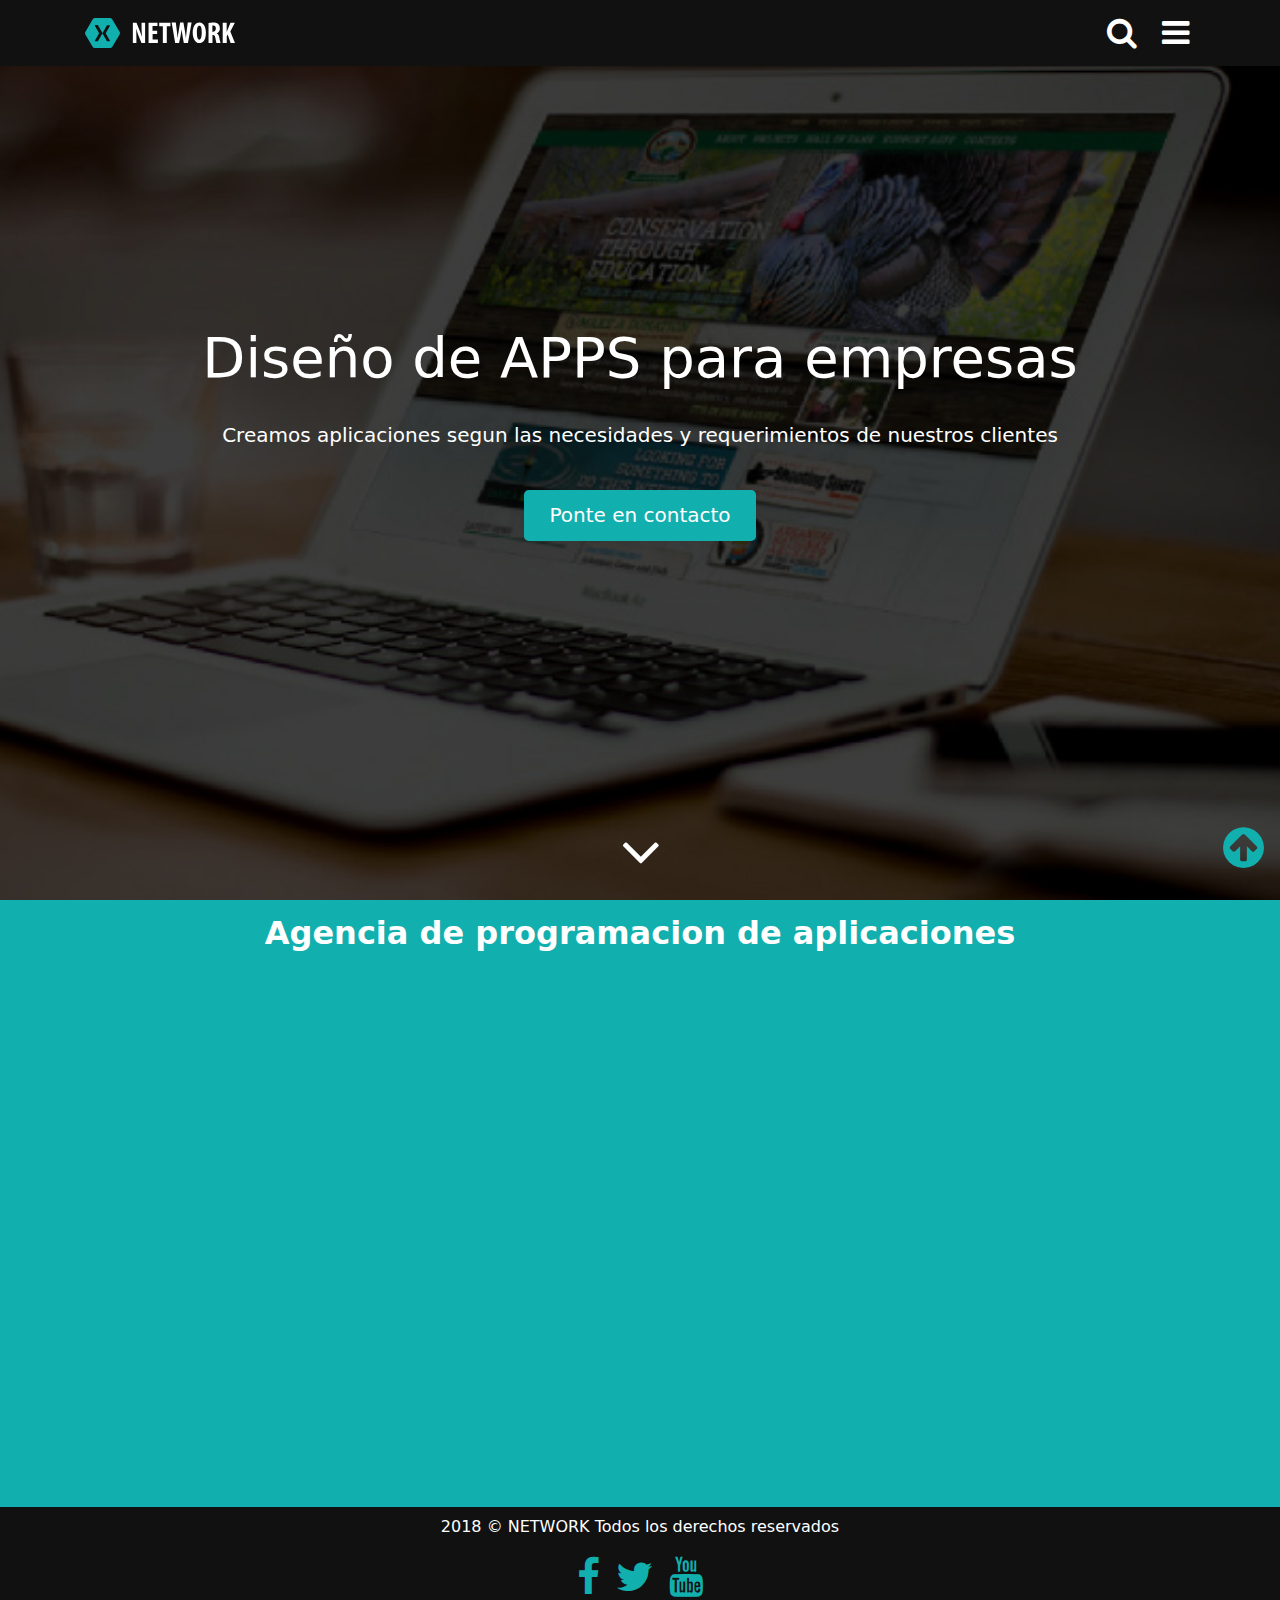
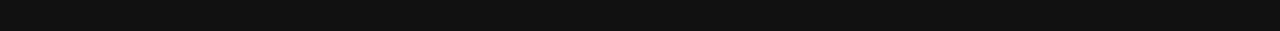
<file: index.html>
<!DOCTYPE html>
<html lang="es">

<head>
    <title>NETWORK</title>
    <!-- Required meta tags always come first -->
    <meta charset="utf-8">
    <meta name="viewport" content="width=device-width, initial-scale=1, shrink-to-fit=no">
    <meta http-equiv="x-ua-compatible" content="ie=edge">
    <link rel="shortcut icon" type="image/x-icon" href="favicon.ico">

    <!-- Cargando fuentes -->
    <!-- <link href="https://fonts.googleapis.com/css?family=Open+Sans:400,700,700i" rel="stylesheet"> -->
    
    <!-- Carga de archivos css -->
    <link rel="stylesheet" href="css/animate.min.css">
    <link rel="stylesheet" href="css/bootstrap.css">
    <link rel="stylesheet" href="css/estilos.css">
    <link rel="stylesheet" href="css/font-awesome.min.css">
    <link rel="stylesheet" href="css/owl.carousel.min.css">
  
</head>

<body>
    <section class="bienvenidos" id="bienvenidos">
        
        <header class="encabezado navbar fixed-top" role="banner" id="encabezado">
            <div class="container">
                <a href="index.html">
                    <img class="logo" src="images/logo.svg" alt="Logo del sitio">
                </a>
                <button type="button" class="boton-buscar" data-toggle="collapse" data-target="#bloque-buscar" aria-expanded="false"><i class="fa fa-search" aria-hidden="true"></i></button>
                <button type="button" class="boton-menu" data-toggle="collapse" data-target="#menu-principal" aria-expanded="false"><i class="fa fa-bars" aria-hidden="true"></i></button>
                <form action="#" id="bloque-buscar" class="collapse">
                    <div class="contenedor-bloque-buscar">
                        <input type="text" placeholder="Buscar...">
                        <input type="submit" value="Buscar">
                    </div>
                </form>
                <nav id="menu-principal" class="collapse">
                    <ul>
                        <li class="active"><a href="index.html">Inicio</a></li>
                        <li><a href="nosotros.html">Nosotros</a></li>
                        <li><a href="servicios.html">Servicios</a></li>
                        <li><a href="contacto.html">Contacto</a></li>
                    </ul>
                </nav>
            </div>
        </header>
        
        <div class="texto-encabezado text-center">
            <div class="container">
                <h1 class="display-4 wow bounce">Diseño de APPS para empresas</h1>
                <br>
                <p class="subtitulo-1 wow bounceIn" data-wow-delay="0.4s">Creamos aplicaciones segun las necesidades y requerimientos de nuestros clientes</p>
                <br>
                <a href="contacto.html" class="btn btn-2 btn btn-lg">Ponte en contacto</a>
            </div>
        </div>
        
        <div class="flecha-bajar text-center">
            <a id="flecha-agencia" href="#agencia"><i class="fa fa-angle-down" aria-hidden="true"></i></a> 
        </div>
        
    </section>
    
    <section class="agencia" id="agencia">
        <div class="container">
            <div class="row">
                <div class="col">
                    <h2 class="display-5" >Agencia de programacion de aplicaciones</h2>
                    <div class="subtitulo-2 wow zoomIn" data-wow-duration="0.5s" data-wow-delay="0.5s">
                        <p>NETWORK te asesora en el desarrollo y el diseño para que tu Aplicación Movil salga a la luz. Ponemos a tu disposición las mejores plataformas del mundo de las telecomunicaciones.</p><p>Ponemos a tu alcance un servicio adaptado a tus necesidades, desde una consultoría integral con supervisión de todos y cada uno de los pasos que has de seguir para crear un negocio actual (comunicación, diseño corporativo, tecnologías...) a productos adaptados a metodologías ágiles de creación de apps diseñadas por nosotros y avaladas por nuestros años de experiencia.</p>
                    </div>
                    <img class="agencia_prog wow flip" data-wow-duration="0.6s" data-wow-delay="1s" src="images/agencia.svg" alt="agencia">
                </div>
            </div>
        </div>
    </section>
<!--
    <section class="tu-mejor-eleccion">
        
        <h2 class="titulo-2">¿Por qué somos <p class="mejor-eleccion">tu mejor elección?</p></h2>
        <p class="subtitulo-2">Desarrollo web y Apps para empresas<br> y profesionales</p>
        
        <div class="listas">
            <ul class="lista-izquierda">
                <li class="app1 wow lightSpeedIn" data-wow-duration=".3s" data-wow-delay="0.5s">
                    <img class="img1" src="images/icono.svg" alt="">
                    <h4 class="textoapp1">Aplicaciones<br> en la nube</h4>
                </li>
                <li class="app2 wow lightSpeedIn" data-wow-duration=".3s" data-wow-delay="0.6s">
                    <img class="img2" src="images/fabrica.svg" alt="">
                    <h4 class="textoapp2">Fabrica de<br> software</h4>
                </li>
                <li class="app3 wow lightSpeedIn" data-wow-duration=".3s" data-wow-delay="0.7s">
                    <img class="img3" src="images/gestion.svg" alt="">
                    <h4 class="textoapp3">Gestion en la<br> nube</h4>
                </li>
            </ul>
            <ul class="lista-derecha">
                <li class="app4 wow lightSpeedIn" data-wow-duration=".3s" data-wow-delay="0.8s">
                    <img class="img4" src="images/videojuegos.svg" alt="">
                    <h4 class="textoapp4">Videojuegos</h4>
                </li>
                <li class="app5 wow lightSpeedIn" data-wow-duration=".3s" data-wow-delay="0.9s">
                    <img class="img5" src="images/diseno.svg" alt="">
                    <h4 class="textoapp5">Diseño<br> personalizado</h4>
                </li>
                <li class="app6 wow lightSpeedIn" data-wow-duration=".3s" data-wow-delay="1s">
                    <img class="img6" src="images/funciones.svg" alt="">
                    <h4 class="textoapp6">Funciones<br> a medida</h4>
                </li>
            </ul>
        </div>
        
    </section>
    
    <main class="nuestros-servicios">
        <div class="container">
            <div class="row">
                <div class="col">
                    <h2 class="titulo-3">Nuestros Servicios</h2>
                    <article class="servicio-1 wow fadeIn" data-wow-duration="0.8s" data-wow-delay="0.3s">
                        <img class="img1" src="images/servicio-1.svg" alt="Servicio de Desarrollo de Aplicaciones Moviles">
                        <h3 class="text1">Desarrollo de Aplicaciones Moviles</h3>
                        <a class="flecha-1" href=""><i class="fa fa-chevron-right" aria-hidden="true"></i></a>
                    </article>
                    <article class="servicio-2 wow fadeIn" data-wow-duration="0.8s" data-wow-delay="0.6s">
                        <img class="img2" src="images/servicio-2.svg" alt="Servicio de Consulta">
                        <h3 class="text2">Consultoria Tecnologica</h3>
                        <a class="flecha-2" href=""><i class="fa fa-chevron-right" aria-hidden="true"></i></a>
                    </article>
                    <article class="servicio-3 wow fadeIn" data-wow-duration="0.8s" data-wow-delay="0.9s">
                        <img class="img3" src="images/servicio-3.svg" alt="Servicio de Marketing y Publicidad Movil">
                        <h3 class="text3">Marketing y Publicidad Movil</h3>
                        <a class="flecha-3" href=""><i class="fa fa-chevron-right" aria-hidden="true"></i></a>
                    </article>
                </div>
            </div>
        </div>
    </main>
    
    <section class="ultimos-projectos">
        <div class="container">
            <h2>Últimos Proyectos</h2>
            <div class="owl-carousel">
                <a id="enlace-1" href="#">
                    <h4>App Lima Travels</h4>
                    <img src="images/proyecto1.jpg" alt="Proyecto app Lima Travels">
                </a>
                <a id="enlace-2" href="#">
                    <h4>Apps Uber</h4>
                    <img src="images/proyecto2.jpg" alt="Proyecto app Lima Travels">
                </a>
                <a id="enlace-3" href="#">
                    <h4>App Pizza Perú</h4>
                    <img src="images/proyecto3.jpg" alt="Proyecto app Lima Travels">
                </a>
                <a id="enlace-4" href="#">
                    <h4>App Muebles Hoy</h4>
                    <img src="images/proyecto4.jpg" alt="Proyecto app Lima Travels">
                </a>
                <a id="enlace-5" href="#">
                    <h4>App Clima Peru</h4>
                    <img src="images/proyecto5.jpg" alt="Proyecto app Lima Travels">
                </a>
                <a id="enlace-6" href="#">
                    <h4>App Playa</h4>
                    <img src="images/proyecto6.jpg" alt="Proyecto app Lima Travels">
                </a>
            </div>
        </div>
    </section>
-->
    <footer class="piedepagina" role="contentinfo">
        <p class="copyright">2018 &copy; NETWORK Todos los derechos reservados</p>
        <ul class="redes-sociales">
            <li><a href="#"><i class="fa fa-facebook" aria-hidden="true"> </i></a></li>
            <li><a href="#"><i class="fa fa-twitter" aria-hidden="true"></i></a> </li>
            <li><a href="#"><i class="fa fa-youtube" aria-hidden="true"></i></a> </li>
        </ul>
    </footer>

    <a data-scroll="" class="ir-arriba" href="#bienvenidos" style="display: inline;"><i class="fa  fa-arrow-circle-up" aria-hidden="true"></i> </a>

    <!-- Carga de archivos  JS -->
    <script src="js/wow.min.js"></script>
    <script src="js/jquery.min.js"></script>
    <script src="js/bootstrap.min.js"></script>
    <script src="js/animation.js"></script>
    <script src="js/owl.carousel.min.js"></script>
    <script type="text/javascript">
    </script>

</body>

</html>
</file>
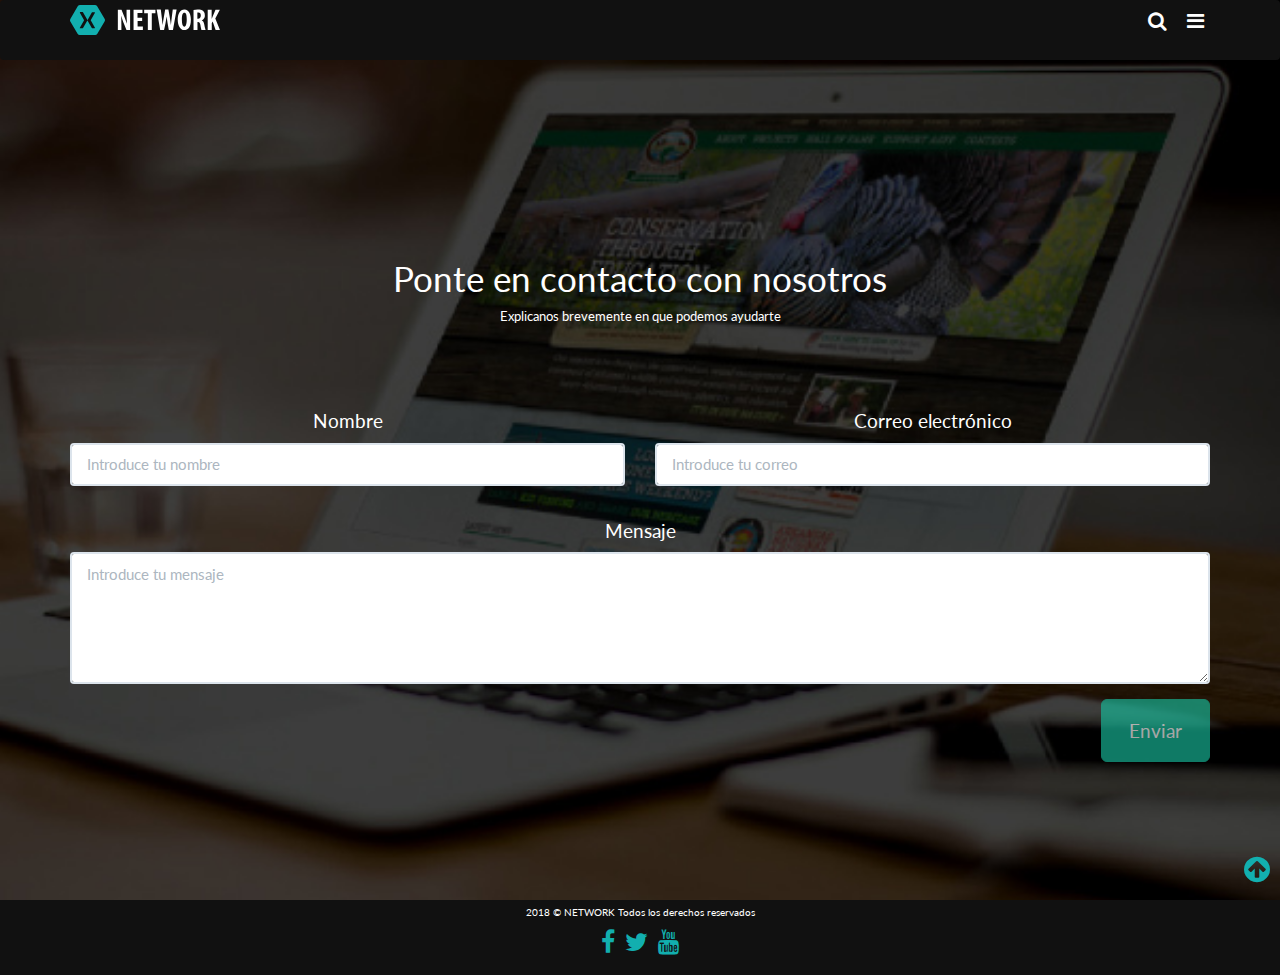
<file: contacto.html>
<!DOCTYPE html>
<html lang="es">

<head>
    <title>NETWORK | Contacto</title>
    <!-- Required meta tags always come first -->
    <meta charset="utf-8">
    <meta name="viewport" content="width=device-width, initial-scale=1, shrink-to-fit=no">
    <meta http-equiv="x-ua-compatible" content="ie=edge">
    <link rel="shortcut icon" type="image/x-icon" href="favicon.ico">

    <!-- Cargando fuentes -->
    <!-- <link href="https://fonts.googleapis.com/css?family=Open+Sans:400,700,700i" rel="stylesheet"> -->
    
    <!-- Carga de archivos css -->
    <link rel="stylesheet" href="css/animate.min.css">
    <link rel="stylesheet" href="css/bootstrap.css">
    <link rel="stylesheet" href="css/bootstrap.min.css">
    <link rel="stylesheet" href="css/animate.css">
    <link rel="stylesheet" href="css/estilos.css">
    <link rel="stylesheet" href="css/font-awesome.min.css">
    <link rel="stylesheet" href="css/owl.carousel.min.css">
  
</head>

<body>
    <section class="bienvenidos" id="bienvenidos">
        
        <header class="encabezado navbar fixed-top" role="banner" id="encabezado">
            <div class="container">
                <a href="index.html">
                    <img class="logo" src="images/logo.svg" alt="Logo del sitio">
                </a>
                <button type="button" class="boton-buscar" data-toggle="collapse" data-target="#bloque-buscar" aria-expanded="false"><i class="fa fa-search" aria-hidden="true"></i></button>
                <button type="button" class="boton-menu" data-toggle="collapse" data-target="#menu-principal" aria-expanded="false"><i class="fa fa-bars" aria-hidden="true"></i></button>
                <form action="#" id="bloque-buscar" class="collapse">
                    <div class="contenedor-bloque-buscar">
                        <input type="text" placeholder="Buscar...">
                        <input type="submit" value="Buscar">
                    </div>
                </form>
                <nav id="menu-principal" class="collapse">
                    <ul>
                        <li class="active"><a href="index.html">Inicio</a></li>
                        <li><a href="nosotros.html">Nosotros</a></li>
                        <li><a href="servicios.html">Servicios</a></li>
                        <li><a href="contacto.html">Contacto</a></li>
                    </ul>
                </nav>
            </div>
        </header>
        
        <div class="texto-encabezado text-center">
            <div class="container">
                <h1 class="display-4 wow bounce">Ponte en contacto con nosotros</h1>
                <p class="subtitulo-1 wow bounceIn" data-wow-delay="0.4s">Explicanos brevemente en que podemos ayudarte</p>
                <br>
                <br>
                <br>
                <form role="form" id="contactForm" data-toggle="validator" class="shake">
        <div class="row">
            <div class="form-group col-sm-6">
                <label for="name" class="h4">Nombre</label>
                <input type="text" class="form-control" id="name" placeholder="Introduce tu nombre" required data-error="Rellene este campo">
                <div class="help-block with-errors"></div>
            </div>
            <div class="form-group col-sm-6">
                <label for="email" class="h4">Correo electrónico</label>
                <input type="email" class="form-control" id="email" placeholder="Introduce tu correo" required>
                <div class="help-block with-errors"></div>
            </div>
        </div>
        <div class="form-group">
            <label for="message" class="h4 ">Mensaje</label>
            <textarea id="message" class="form-control" rows="5" placeholder="Introduce tu mensaje" required></textarea>
            <div class="help-block with-errors"></div>
        </div>
        <button type="submit" id="form-submit" class="btn btn-success btn-lg pull-right ">Enviar</button>
        <div id="msgSubmit" class="h3 text-center hidden"></div>
        <div class="clearfix"></div>
    </form>
                
            </div>
        </div>
            
    </section>

    <footer class="piedepagina" role="contentinfo">
        <p class="copyright">2018 &copy; NETWORK Todos los derechos reservados</p>
        <ul class="redes-sociales">
            <li><a href="#"><i class="fa fa-facebook" aria-hidden="true"> </i></a></li>
            <li><a href="#"><i class="fa fa-twitter" aria-hidden="true"></i></a> </li>
            <li><a href="#"><i class="fa fa-youtube" aria-hidden="true"></i></a> </li>
        </ul>
    </footer>

    <a data-scroll="" class="ir-arriba" href="#bienvenidos" style="display: inline;"><i class="fa  fa-arrow-circle-up" aria-hidden="true"></i> </a>

    
    
    
    
    <!-- Carga de archivos  JS -->
    <script src="js/wow.min.js"></script>
    <script src="js/jquery.min.js"></script>
    <script src="js/bootstrap.min.js"></script>
    <script src="js/animation.js"></script>
    <script src="js/owl.carousel.min.js"></script>
    <script  type="text/javascript" src="js/jquery-1.11.2.min.js"></script>
    <script type="text/javascript" src="js/validator.min.js"></script>
    <script type="text/javascript" src="js/form-scripts.js"></script>
    <script type="text/javascript">
        $('.owl-carousel').owlCarousel({
            loop: true,
            margin: 0,
            nav: true,
            autoWidth: false,

            navText: ['<i class="fa fa-arrow-circle-left" title="Anterior"></i>', '<i class="fa  fa-arrow-circle-right" title="Siguiente"></i>'],
            responsive: {
                0: {
                    items: 1
                },
                500: {
                    items: 2,
                    margin: 20
                },
                800: {
                    items: 3,
                    margin: 20
                },
                1000: {
                    items: 4,
                    margin: 20
                }
            }
        })
    </script>
    



</body>

</html>
</file>
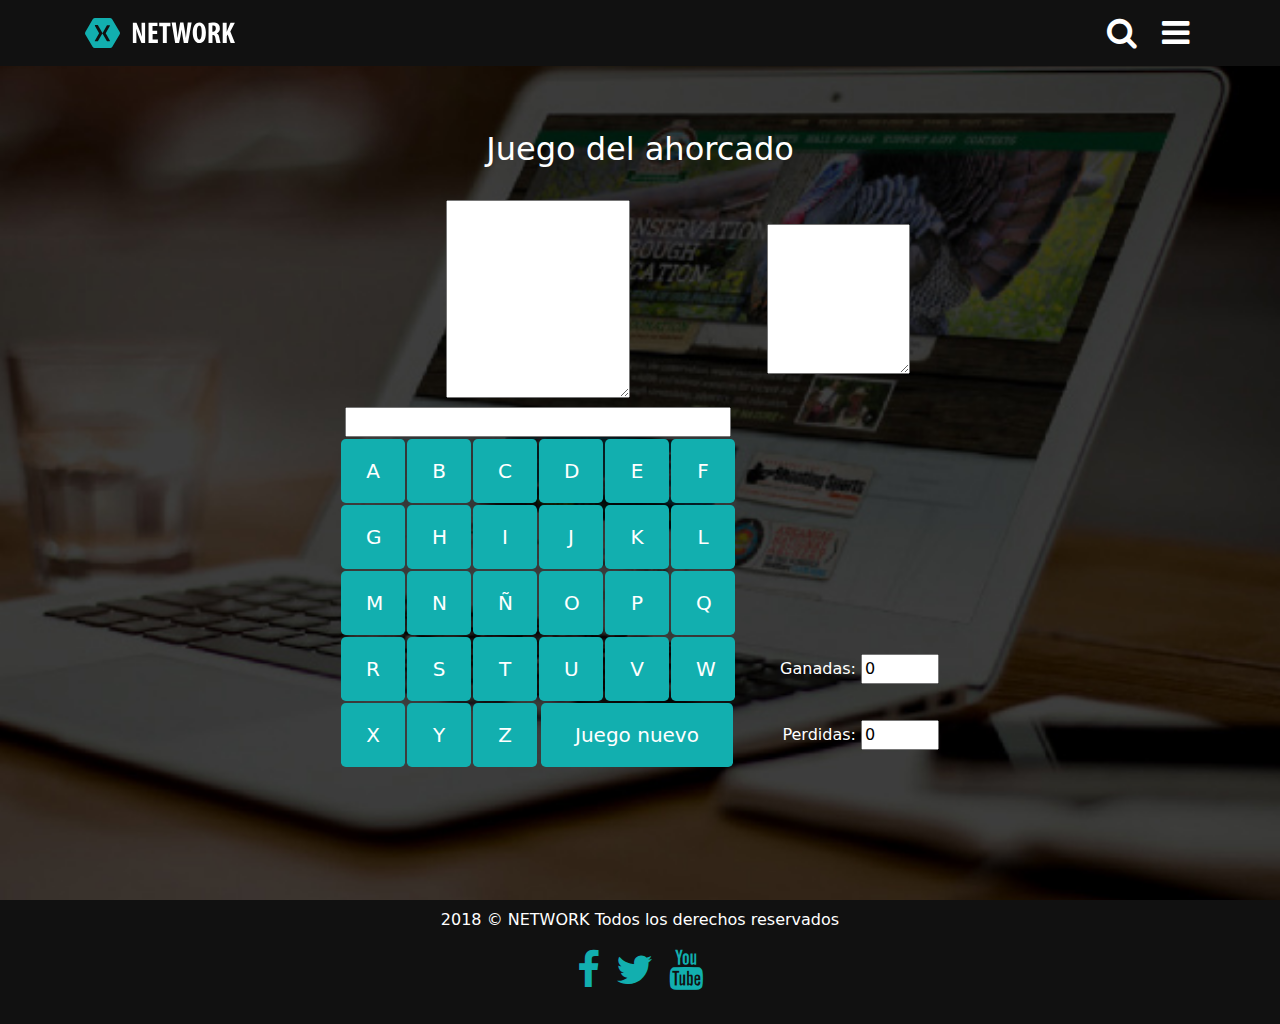
<file: juego_ahorcado.html>
<!DOCTYPE html>
<html lang="es">

<head>
    <title>NETWORK</title>
    <!-- Required meta tags always come first -->
    <meta charset="utf-8">
    <meta name="viewport" content="width=device-width, initial-scale=1, shrink-to-fit=no">
    <meta http-equiv="x-ua-compatible" content="ie=edge">
    <link rel="shortcut icon" type="image/x-icon" href="favicon.ico">

    <!-- Cargando fuentes -->
    <!-- <link href="https://fonts.googleapis.com/css?family=Open+Sans:400,700,700i" rel="stylesheet"> -->
    
    <!-- Carga de archivos css -->
    <link rel="stylesheet" href="css/animate.min.css">
    <link rel="stylesheet" href="css/bootstrap.css">
    <link rel="stylesheet" href="css/estilos.css">
    <link rel="stylesheet" href="css/font-awesome.min.css">
    <link rel="stylesheet" href="css/owl.carousel.min.css">
  
</head>

<body>
    <section class="bienvenidos" id="bienvenidos">
        
        <header class="encabezado navbar fixed-top" role="banner" id="encabezado">
            <div class="container">
                <a href="index.html">
                    <img class="logo" src="images/logo.svg" alt="Logo del sitio">
                </a>
                <button type="button" class="boton-buscar" data-toggle="collapse" data-target="#bloque-buscar" aria-expanded="false"><i class="fa fa-search" aria-hidden="true"></i></button>
                <button type="button" class="boton-menu" data-toggle="collapse" data-target="#menu-principal" aria-expanded="false"><i class="fa fa-bars" aria-hidden="true"></i></button>
                <form action="#" id="bloque-buscar" class="collapse">
                    <div class="contenedor-bloque-buscar">
                        <input type="text" placeholder="Buscar...">
                        <input type="submit" value="Buscar">
                    </div>
                </form>
                <nav id="menu-principal" class="collapse">
                    <ul>
                        <li class="active"><a href="index.html">Inicio</a></li>
                        <li><a href="nosotros.html">Nosotros</a></li>
                        <li><a href="servicios.html">Servicios</a></li>
                        <li><a href="contacto.html">Contacto</a></li>
                    </ul>
                </nav>
            </div>
        </header>
        
        <div class="texto-encabezado text-center">
            <div class="container">
                <h2><center>Juego del ahorcado</center></h2>
                <br>
                <form name=visor>
                   <center>
                       <table width=600>
                           <tr>
                               <td colspan=6 width=300 align=center>
                                   <textarea name=displayHombre cols=20 rows=8></textarea>
                               </td>
                               <td colspan=3 WIDTH=300 ALIGN=center>
                                   <textarea name=displayLetras cols=15 rows=6></textarea>
                               </td>
                           </tr>
                           <tr>
                              <td colspan=6 width=300 align=center><input name=displayPalabra size=42></td>
                              <td align=center>&nbsp;</td>
                           </tr>
                            <tr>
                              <td align=center width=50><input type=button class="btn btn-letter btn btn-lg" name=botA value=" A " onClick="Juega(this.form, 'a')"></td>
                              <td align=center width=50><input type=button class="btn btn-letter btn btn-lg" name=botB value=" B " onClick="Juega(this.form, 'b')"></td>
                              <td align=center width=50><input type=button class="btn btn-letter btn btn-lg" name=botC value=" C " onClick="Juega(this.form, 'c')"></td>
                              <td align=center width=50><input type=button class="btn btn-letter btn btn-lg" name=botD value=" D " onClick="Juega(this.form, 'd')"></td>
                              <td align=center width=50><input type=button class="btn btn-letter btn btn-lg" name=botE value=" E " onClick="Juega(this.form, 'e')"></td>
                              <td align=center width=50><input type=button class="btn btn-letter btn btn-lg" name=botF value=" F " onClick="Juega(this.form, 'f')"></td>
                              <td>
                            </tr>
                            <tr>
                              <td align=center><input type=button class="btn btn-letter btn btn-lg" name=botG value=" G " onClick="Juega(this.form, 'g')"></td>
                              <td align=center><input type=button class="btn btn-letter btn btn-lg" name=botH value=" H " onClick="Juega(this.form, 'h')"></td>
                              <td align=center><input type=button class="btn btn-letter btn btn-lg" name=botI value=" I " onClick="Juega(this.form, 'i')"></td>
                              <td align=center><input type=button class="btn btn-letter btn btn-lg" name=botJ value=" J " onClick="Juega(this.form, 'j')"></td>
                              <td align=center><input type=button class="btn btn-letter btn btn-lg" name=botK value=" K " onClick="Juega(this.form, 'k')"></td>
                              <td align=center><input type=button class="btn btn-letter btn btn-lg" name=botL value=" L " onClick="Juega(this.form, 'l')"></td>
                            </tr>
                            <tr>
                              <td align=center><input type=button class="btn btn-letter btn btn-lg" name=botM value=" M " onClick="Juega(this.form, 'm')"></td>
                              <td align=center><input type=button class="btn btn-letter btn btn-lg" name=botN value=" N " onClick="Juega(this.form, 'n')"></td>
                              <td align=center><input type=button class="btn btn-letter btn btn-lg" name=botÑ value=" Ñ " onClick="Juega(this.form, 'ñ')"></td>
                              <td align=center><input type=button class="btn btn-letter btn btn-lg" name=botO value=" O " onClick="Juega(this.form, 'o')"></td>
                              <td align=center><input type=button class="btn btn-letter btn btn-lg" name=botP value=" P " onClick="Juega(this.form, 'p')"></td>
                              <td align=center><input type=button class="btn btn-letter btn btn-lg" name=botQ value=" Q " onClick="Juega(this.form, 'q')"></td>
                                
                              
                            </tr>
                            <tr>
                              <td align=center><input type=button class="btn btn-letter btn btn-lg" name=botR value=" R " onClick="Juega(this.form, 'r')"></td>
                              <td align=center><input type=button class="btn btn-letter btn btn-lg" name=botS value=" S " onClick="Juega(this.form, 's')"></td>
                              <td align=center><input type=button class="btn btn-letter btn btn-lg" name=botT value=" T " onClick="Juega(this.form, 't')"></td>
                              <td align=center><input type=button class="btn btn-letter btn btn-lg" name=botU value=" U " onClick="Juega(this.form, 'u')"></td>
                              <td align=center><input type=button class="btn btn-letter btn btn-lg" name=botV value=" V " onClick="Juega(this.form, 'v')"></td>
                              <td align=center><input type=button class="btn btn-letter btn btn-lg" name=botW value=" W " onClick="Juega(this.form, 'w')"></td>
                                <td align=right valign=middle>Ganadas: <input type=text name=ganadas size=4 value=0></td>
                                
                              
                            </tr>
                            <tr>
                              <td align=center><input type=button class="btn btn-letter btn btn-lg" name=botX value=" X " onClick="Juega(this.form, 'x')"></td>
                              <td align=center><input type=button class="btn btn-letter btn btn-lg" name=botY value=" Y " onClick="Juega(this.form, 'y')"></td>
                              <td align=center><input type=button class="btn btn-letter btn btn-lg" name=botZ value=" Z " onClick="Juega(this.form, 'z')"></td>
                              
                                <td colspan=3 align=center><input type=button class="btn btn-game btn btn-lg" name=Inicia value="  Juego nuevo   " onClick="IniciaJuego(this.form)"></td>
                                <td align=right valign=middle>Perdidas: <input type=text name=perdidas size=4 value=0></td>
                            </tr>
                      </table>
                  </center>
                </form>
            </div>
        </div>
        
    </section>
  
    <footer class="piedepagina" role="contentinfo">
        <p class="copyright">2018 &copy; NETWORK Todos los derechos reservados</p>
        <ul class="redes-sociales">
            <li><a href="#"><i class="fa fa-facebook" aria-hidden="true"> </i></a></li>
            <li><a href="#"><i class="fa fa-twitter" aria-hidden="true"></i></a> </li>
            <li><a href="#"><i class="fa fa-youtube" aria-hidden="true"></i></a> </li>
        </ul>
    </footer>


    <!-- Carga de archivos  JS -->
    <script src="js/wow.min.js"></script>
    <script src="js/jquery.min.js"></script>
    <script src="js/bootstrap.min.js"></script>
    <script src="js/animation.js"></script>
    <script src="js/owl.carousel.min.js"></script>
    <script src="js/codi_penjat.js"></script>

</body>

</html>
</file>
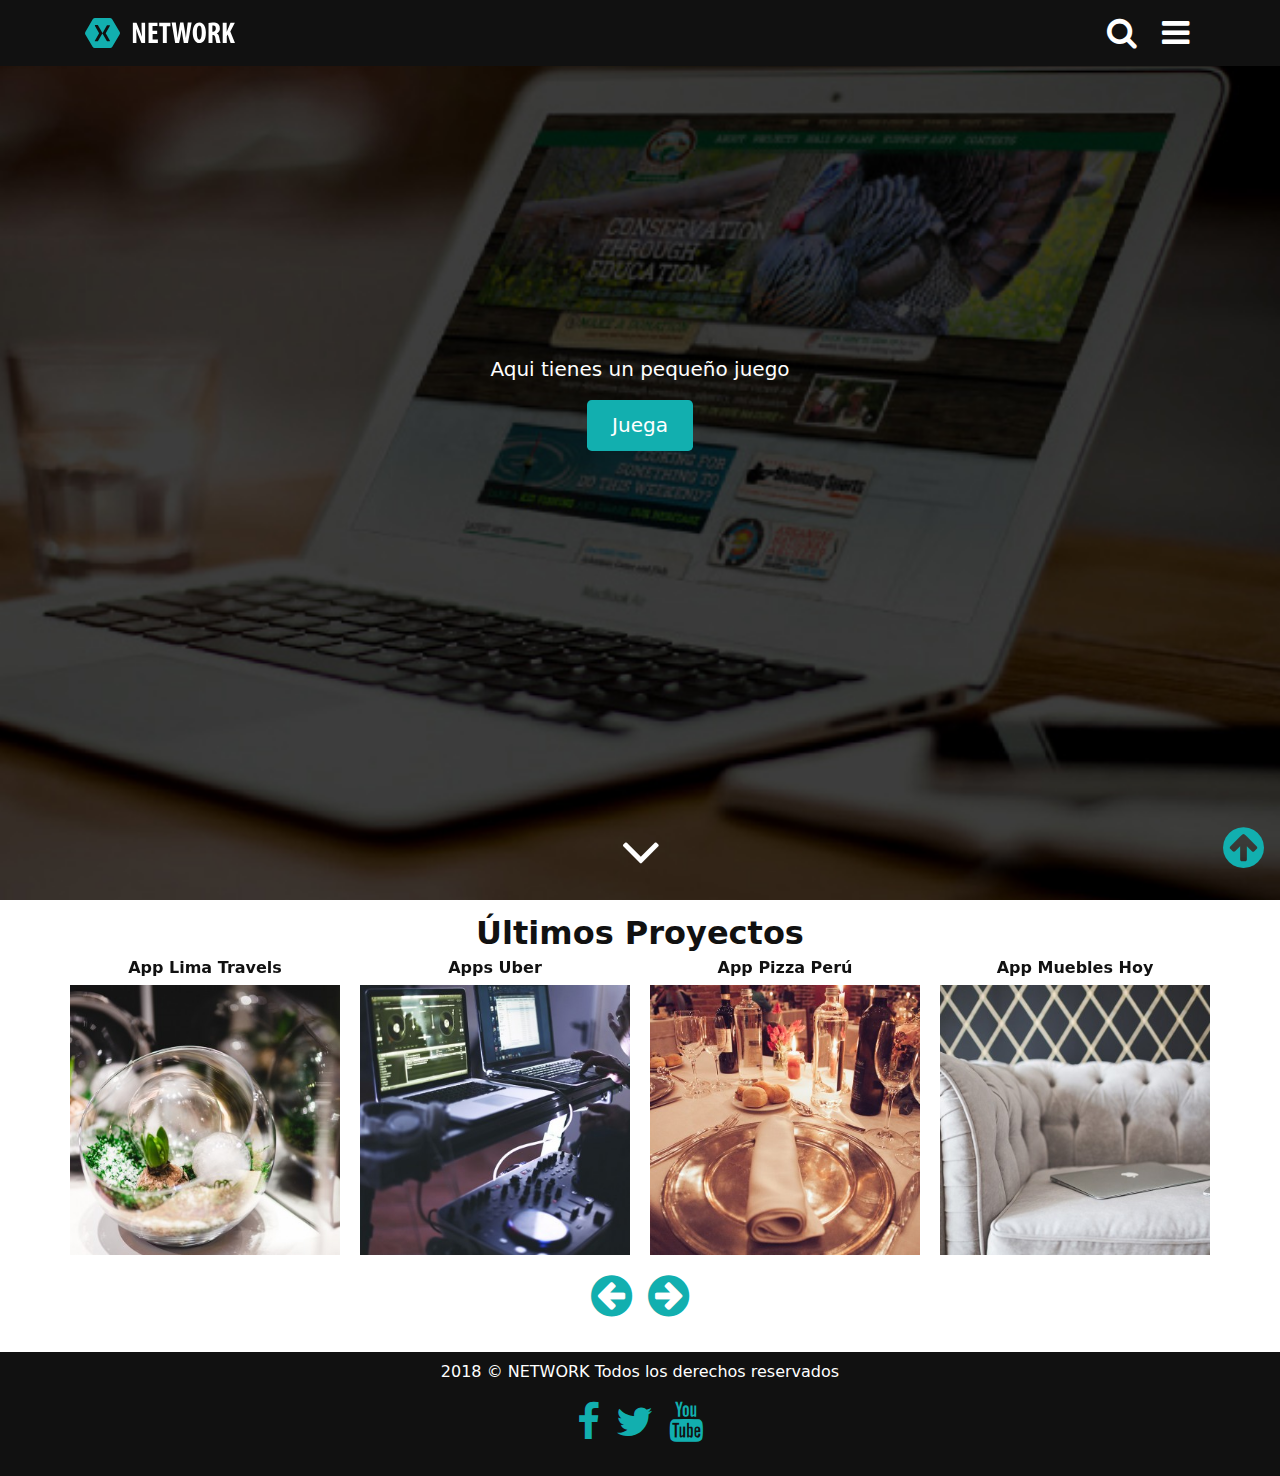
<file: nosotros.html>
<!DOCTYPE html>
<html lang="es">

<head>
    <title>NETWORK</title>
    <!-- Required meta tags always come first -->
    <meta charset="utf-8">
    <meta name="viewport" content="width=device-width, initial-scale=1, shrink-to-fit=no">
    <meta http-equiv="x-ua-compatible" content="ie=edge">
    <link rel="shortcut icon" type="image/x-icon" href="favicon.ico">

    <!-- Cargando fuentes -->
    <!-- <link href="https://fonts.googleapis.com/css?family=Open+Sans:400,700,700i" rel="stylesheet"> -->
    
    <!-- Carga de archivos css -->
    <link rel="stylesheet" href="css/animate.min.css">
    <link rel="stylesheet" href="css/bootstrap.css">
    <link rel="stylesheet" href="css/estilos.css">
    <link rel="stylesheet" href="css/font-awesome.min.css">
    <link rel="stylesheet" href="css/owl.carousel.min.css">
  
</head>

<body>
    <section class="bienvenidos" id="bienvenidos">
        
        <header class="encabezado navbar fixed-top" role="banner" id="encabezado">
            <div class="container">
                <a href="index.html">
                    <img class="logo" src="images/logo.svg" alt="Logo del sitio">
                </a>
                <button type="button" class="boton-buscar" data-toggle="collapse" data-target="#bloque-buscar" aria-expanded="false"><i class="fa fa-search" aria-hidden="true"></i></button>
                <button type="button" class="boton-menu" data-toggle="collapse" data-target="#menu-principal" aria-expanded="false"><i class="fa fa-bars" aria-hidden="true"></i></button>
                <form action="#" id="bloque-buscar" class="collapse">
                    <div class="contenedor-bloque-buscar">
                        <input type="text" placeholder="Buscar...">
                        <input type="submit" value="Buscar">
                    </div>
                </form>
                <nav id="menu-principal" class="collapse">
                    <ul>
                        <li class="active"><a href="index.html">Inicio</a></li>
                        <li><a href="nosotros.html">Nosotros</a></li>
                        <li><a href="servicios.html">Servicios</a></li>
                        <li><a href="contacto.html">Contacto</a></li>
                    </ul>
                </nav>
            </div>
        </header>
        
        <div class="texto-encabezado text-center">
            <div class="container">
                
                <p class="subtitulo-1 wow bounceIn" data-wow-delay="0.4s">Aqui tienes un pequeño juego</p>
                <a href="juego_ahorcado.html" class="btn btn-2 btn btn-lg">Juega</a>
            </div>
        </div>
        
        <div class="flecha-bajar text-center">
            <a id="flecha-agencia" href="#ultimos-projectos"><i class="fa fa-angle-down" aria-hidden="true"></i></a> 
        </div>
        
    </section>
    
    <section class="ultimos-projectos" id="ultimos-projectos">
        <div class="container">
            <h2>Últimos Proyectos</h2>
            <div class="owl-carousel">
                <a id="enlace-1" href="#">
                    <h4>App Lima Travels</h4>
                    <img src="images/proyecto1.jpg" alt="Proyecto app Lima Travels">
                </a>
                <a id="enlace-2" href="#">
                    <h4>Apps Uber</h4>
                    <img src="images/proyecto2.jpg" alt="Proyecto app Lima Travels">
                </a>
                <a id="enlace-3" href="#">
                    <h4>App Pizza Perú</h4>
                    <img src="images/proyecto3.jpg" alt="Proyecto app Lima Travels">
                </a>
                <a id="enlace-4" href="#">
                    <h4>App Muebles Hoy</h4>
                    <img src="images/proyecto4.jpg" alt="Proyecto app Lima Travels">
                </a>
                <a id="enlace-5" href="#">
                    <h4>App Clima Peru</h4>
                    <img src="images/proyecto5.jpg" alt="Proyecto app Lima Travels">
                </a>
                <a id="enlace-6" href="#">
                    <h4>App Playa</h4>
                    <img src="images/proyecto6.jpg" alt="Proyecto app Lima Travels">
                </a>
            </div>
        </div>
    </section>
    
    <footer class="piedepagina" role="contentinfo">
        <p class="copyright">2018 &copy; NETWORK Todos los derechos reservados</p>
        <ul class="redes-sociales">
            <li><a href="#"><i class="fa fa-facebook" aria-hidden="true"> </i></a></li>
            <li><a href="#"><i class="fa fa-twitter" aria-hidden="true"></i></a> </li>
            <li><a href="#"><i class="fa fa-youtube" aria-hidden="true"></i></a> </li>
        </ul>
    </footer>

    <a data-scroll="" class="ir-arriba" href="#bienvenidos" style="display: inline;"><i class="fa  fa-arrow-circle-up" aria-hidden="true"></i> </a>

    
    
    
    
    <!-- Carga de archivos  JS -->
    <script src="js/wow.min.js"></script>
    <script src="js/jquery.min.js"></script>
    <script src="js/bootstrap.min.js"></script>
    <script src="js/animation.js"></script>
    <script src="js/owl.carousel.min.js"></script>
    <script type="text/javascript">
        $('.owl-carousel').owlCarousel({
            loop: true,
            margin: 0,
            nav: true,
            autoWidth: false,

            navText: ['<i class="fa fa-arrow-circle-left" title="Anterior"></i>', '<i class="fa  fa-arrow-circle-right" title="Siguiente"></i>'],
            responsive: {
                0: {
                    items: 1
                },
                500: {
                    items: 2,
                    margin: 20
                },
                800: {
                    items: 3,
                    margin: 20
                },
                1000: {
                    items: 4,
                    margin: 20
                }
            }
        })
    </script>
    



</body>

</html>
</file>
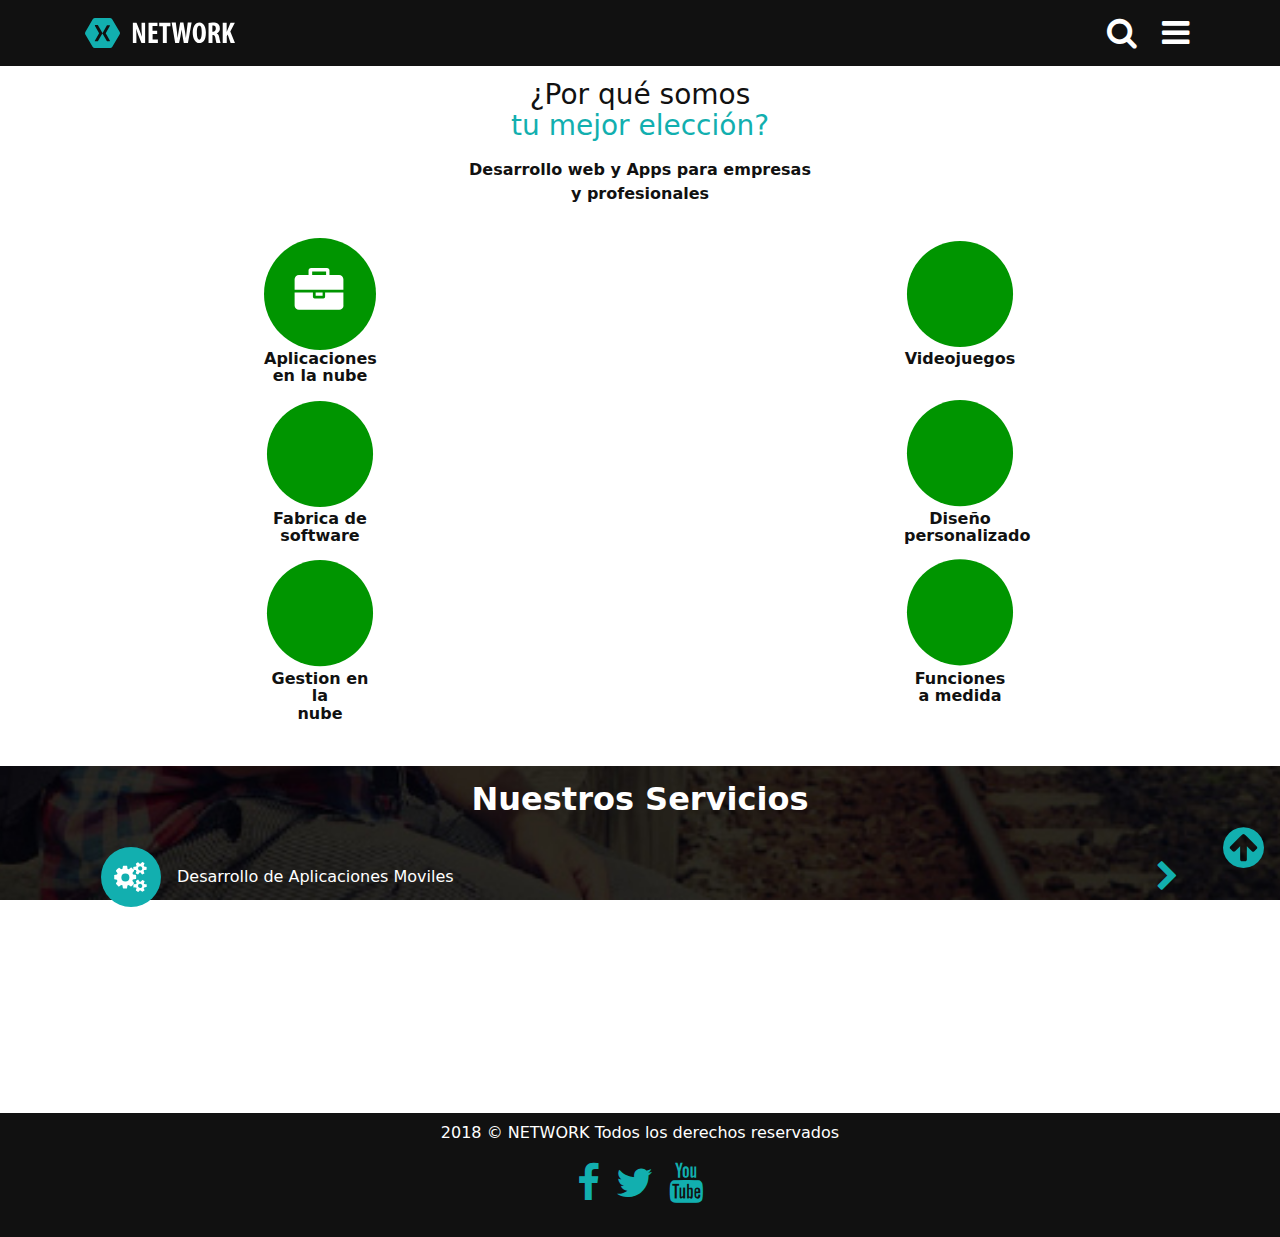
<file: servicios.html>
<!DOCTYPE html>
<html lang="es">

<head>
    <title>NETWORK</title>
    <!-- Required meta tags always come first -->
    <meta charset="utf-8">
    <meta name="viewport" content="width=device-width, initial-scale=1, shrink-to-fit=no">
    <meta http-equiv="x-ua-compatible" content="ie=edge">
    <link rel="shortcut icon" type="image/x-icon" href="favicon.ico">

    <!-- Cargando fuentes -->
    <!-- <link href="https://fonts.googleapis.com/css?family=Open+Sans:400,700,700i" rel="stylesheet"> -->
    
    <!-- Carga de archivos css -->
    <link rel="stylesheet" href="css/animate.min.css">
    <link rel="stylesheet" href="css/bootstrap.css">
    <link rel="stylesheet" href="css/estilos.css">
    <link rel="stylesheet" href="css/font-awesome.min.css">
    <link rel="stylesheet" href="css/owl.carousel.min.css">
  
</head>

<body>
    <header class="encabezado navbar fixed-top" role="banner" id="encabezado">
            <div class="container">
                <a href="index.html">
                    <img class="logo" src="images/logo.svg" alt="Logo del sitio">
                </a>
                <button type="button" class="boton-buscar" data-toggle="collapse" data-target="#bloque-buscar" aria-expanded="false"><i class="fa fa-search" aria-hidden="true"></i></button>
                <button type="button" class="boton-menu" data-toggle="collapse" data-target="#menu-principal" aria-expanded="false"><i class="fa fa-bars" aria-hidden="true"></i></button>
                <form action="#" id="bloque-buscar" class="collapse">
                    <div class="contenedor-bloque-buscar">
                        <input type="text" placeholder="Buscar...">
                        <input type="submit" value="Buscar">
                    </div>
                </form>
                <nav id="menu-principal" class="collapse">
                    <ul>
                        <li class="active"><a href="index.html">Inicio</a></li>
                        <li><a href="nosotros.html">Nosotros</a></li>
                        <li><a href="servicios.html">Servicios</a></li>
                        <li><a href="contacto.html">Contacto</a></li>
                    </ul>
                </nav>
            </div>
        </header>
    
    <section class="tu-mejor-eleccion" id="tu-mejor-eleccion">
        
        <h2 class="titulo-2">¿Por qué somos <p class="mejor-eleccion">tu mejor elección?</p></h2>
        <p class="subtitulo-2">Desarrollo web y Apps para empresas<br> y profesionales</p>
        
        <div class="listas">
            <ul class="lista-izquierda">
                <li class="app1 wow lightSpeedIn" data-wow-duration=".3s" data-wow-delay="0.5s">
                    <img class="img1" src="images/icono.svg" alt="">
                    <h4 class="textoapp1">Aplicaciones<br> en la nube</h4>
                </li>
                <li class="app2 wow lightSpeedIn" data-wow-duration=".3s" data-wow-delay="0.6s">
                    <img class="img2" src="images/fabrica.svg" alt="">
                    <h4 class="textoapp2">Fabrica de<br> software</h4>
                </li>
                <li class="app3 wow lightSpeedIn" data-wow-duration=".3s" data-wow-delay="0.7s">
                    <img class="img3" src="images/gestion.svg" alt="">
                    <h4 class="textoapp3">Gestion en la<br> nube</h4>
                </li>
            </ul>
            <ul class="lista-derecha">
                <li class="app4 wow lightSpeedIn" data-wow-duration=".3s" data-wow-delay="0.8s">
                    <img class="img4" src="images/videojuegos.svg" alt="">
                    <h4 class="textoapp4">Videojuegos</h4>
                </li>
                <li class="app5 wow lightSpeedIn" data-wow-duration=".3s" data-wow-delay="0.9s">
                    <img class="img5" src="images/diseno.svg" alt="">
                    <h4 class="textoapp5">Diseño<br> personalizado</h4>
                </li>
                <li class="app6 wow lightSpeedIn" data-wow-duration=".3s" data-wow-delay="1s">
                    <img class="img6" src="images/funciones.svg" alt="">
                    <h4 class="textoapp6">Funciones<br> a medida</h4>
                </li>
            </ul>
        </div>
        
    </section>
    
    <main class="nuestros-servicios">
        <div class="container">
            <div class="row">
                <div class="col">
                    <h2 class="titulo-3">Nuestros Servicios</h2>
                    <article class="servicio-1 wow fadeIn" data-wow-duration="0.8s" data-wow-delay="0.3s">
                        <img class="img1" src="images/servicio-1.svg" alt="Servicio de Desarrollo de Aplicaciones Moviles">
                        <h3 class="text1">Desarrollo de Aplicaciones Moviles</h3>
                        <a class="flecha-1" href=""><i class="fa fa-chevron-right" aria-hidden="true"></i></a>
                    </article>
                    <article class="servicio-2 wow fadeIn" data-wow-duration="0.8s" data-wow-delay="0.6s">
                        <img class="img2" src="images/servicio-2.svg" alt="Servicio de Consulta">
                        <h3 class="text2">Consultoria Tecnologica</h3>
                        <a class="flecha-2" href=""><i class="fa fa-chevron-right" aria-hidden="true"></i></a>
                    </article>
                    <article class="servicio-3 wow fadeIn" data-wow-duration="0.8s" data-wow-delay="0.9s">
                        <img class="img3" src="images/servicio-3.svg" alt="Servicio de Marketing y Publicidad Movil">
                        <h3 class="text3">Marketing y Publicidad Movil</h3>
                        <a class="flecha-3" href=""><i class="fa fa-chevron-right" aria-hidden="true"></i></a>
                    </article>
                </div>
            </div>
        </div>
    </main>

    <footer class="piedepagina" role="contentinfo">
        <p class="copyright">2018 &copy; NETWORK Todos los derechos reservados</p>
        <ul class="redes-sociales">
            <li><a href="#"><i class="fa fa-facebook" aria-hidden="true"> </i></a></li>
            <li><a href="#"><i class="fa fa-twitter" aria-hidden="true"></i></a> </li>
            <li><a href="#"><i class="fa fa-youtube" aria-hidden="true"></i></a> </li>
        </ul>
    </footer>

    <a data-scroll="" class="ir-arriba" href="#tu-mejor-eleccion" style="display: inline;"><i class="fa  fa-arrow-circle-up" aria-hidden="true"></i> </a>

    
    
    
    
    <!-- Carga de archivos  JS -->
    <script src="js/wow.min.js"></script>
    <script src="js/jquery.min.js"></script>
    <script src="js/bootstrap.min.js"></script>
    <script src="js/animation.js"></script>
    <script src="js/owl.carousel.min.js"></script>
    <script type="text/javascript">
    </script>

</body>

</html>
</file>
<file: css/estilos.css>
body {
  color: #111111; }

.encabezado {
  padding: .5rem 0;
  color: #fff;
  background: #111111;
  -webkit-transition: all .5s ease;
          transition: all .5s ease; }

#encabezado.fondo-menu {
  background: #373a3c;
  padding: 1rem 0; }

.encabezado .container {
  display: -webkit-box;
  display: -webkit-flex;
  display: -ms-flexbox;
  display: flex;
  -webkit-box-align: center;
  -webkit-align-items: center;
      -ms-flex-align: center;
          align-items: center;
  -webkit-flex-wrap: wrap;
      -ms-flex-wrap: wrap;
          flex-wrap: wrap; }

.encabezado .logo {
  width: 150px;
  height: auto; }

.boton-buscar,
.boton-menu {
  border: 0;
  background: transparent;
  color: #fff;
  font-size: 2rem;
  margin: 0;
  padding: 0,5rem; }

.boton-buscar:focus,
.boton-menu:focus {
  outline: 0; }

.boton-buscar {
  margin-left: auto;
  margin-right: .8rem; }

#bloque-buscar {
  -webkit-box-flex: 1;
  -webkit-flex: 1 1 100%;
      -ms-flex: 1 1 100%;
          flex: 1 1 100%
  /* expandir barra buscador */ }

.contenedor-bloque-buscar {
  display: -webkit-box;
  display: -webkit-flex;
  display: -ms-flexbox;
  display: flex;
  height: 3rem;
  margin: 1rem 0; }

.contenedor-bloque-buscar input[type="text"] {
  border: 0;
  border-radius: 5px 0 0 5px;
  padding: 1rem;
  -webkit-box-flex: 1;
  -webkit-flex: 1 1 auto;
      -ms-flex: 1 1 auto;
          flex: 1 1 auto; }

.contenedor-bloque-buscar input[type="submit"] {
  -webkit-box-flex: 1;
  -webkit-flex: 1 1 auto;
      -ms-flex: 1 1 auto;
          flex: 1 1 auto;
  border: 0;
  border-radius: 0 5px 5px 0;
  padding: 0 1rem;
  background: #12AFAF;
  color: #fff; }

#menu-principal {
  -webkit-box-flex: 1;
  -webkit-flex: 1 1 100%;
      -ms-flex: 1 1 100%;
          flex: 1 1 100%;
  z-index: 5; }

#menu-principal ul {
  list-style: none;
  padding: 0;
  margin: 1rem 0 0 0; }

#menu-principal ul a {
  text-decoration: none;
  display: block;
  padding: .8rem 0;
  color: #fff;
  text-align: center;
  text-transform: uppercase;
  border-top: 1px solid #8c8888; }

#menu-principal ul a:hover,
#menu-principal ul li.active a {
  color: #12AFAF; }

.texto-encabezado {
  -webkit-box-flex: 1;
  -webkit-flex: 1 1 auto;
      -ms-flex: 1 1 auto;
          flex: 1 1 auto;
  display: -webkit-box;
  display: -webkit-flex;
  display: -ms-flexbox;
  display: flex;
  -webkit-box-align: center;
  -webkit-align-items: center;
      -ms-flex-align: center;
          align-items: center; }

.texto-encabezado .display-4 {
  color: #fff;
  margin-top: 4rem;
  font-weight: 400; }

.texto-encabezado .subtitulo-1 {
  color: #fff;
  font-size: 1.25rem; }

.texto-encabezado .btn-primary {
  margin-top: 1rem; }

.btn-letter{
  width: 4rem;
  height: 4rem;
  background-color: #12AFAF;
  border-color: transparent;
  color: #fff;
  -webkit-transition: all .5s ease;
          transition: all .5s ease; }

.btn-letter:hover,
.btn-letter:focus,
.btn-letter:active:hover {
  background-color: #009500;
  border-color: transparent; }

.btn-2{
  background-color: #12AFAF;
  border-color: transparent;
  color: #fff;
  -webkit-transition: all .5s ease;
          transition: all .5s ease; }

.btn-2:hover,
.btn-2:focus,
.btn-2:active:hover {
  background-color: #009500;
  border-color: transparent; }

  .btn-game{
  width: 12rem;
  height: 4rem;
  background-color: #12AFAF;
  border-color: transparent;
  color: #fff;
  -webkit-transition: all .5s ease;
          transition: all .5s ease; }

.btn-game:hover,
.btn-game:focus,
.btn-game:active:hover {
  background-color: #009500;
  border-color: transparent; }


.btn-primary {
  background-color: #12AFAF;
  border-color: transparent;
  color: #fff;
  width: 50%;
  -webkit-transition: all .5s ease;
          transition: all .5s ease; }

.btn-primary:hover,
.btn-primary:focus,s
.btn-primary:active:hover {
  background-color: #009500;
  border-color: transparent; }

.bienvenidos {
  background: url("../images/fondo-encabezado.jpg") no-repeat center top;
  color: #fff;
  display: -webkit-box;
  display: -webkit-flex;
  display: -ms-flexbox;
  display: flex;
  -webkit-box-orient: vertical;
  -webkit-box-direction: normal;
  -webkit-flex-direction: column;
      -ms-flex-direction: column;
          flex-direction: column;
  height: 100vh;
  background-size: cover;
  background-attachment: fixed !important; }

.encabezado {
  padding: .5rem 0; }

.flecha-bajar a {
  color: #fff;
  font-size: 4rem;
  display: inline-block;
  -webkit-animation: flecha-animada 2s ease-in-out infinite;
          animation: flecha-animada 2s ease-in-out infinite; }

#flecha-agencia:hover,
#flecha-agencia:focus,
#flecha-agencia:active:hover {
  background-color: transparent;
  border-color: transparent;
  color: #009500; }

@-webkit-keyframes flecha-animada {
  from {
    -webkit-transform: translateY(0);
            transform: translateY(0); }
  50% {
    -webkit-transform: translateY(6px);
            transform: translateY(6px); }
  to {
    -webkit-transform: translateY(0);
            transform: translateY(0); } }

@keyframes flecha-animada {
  from {
    -webkit-transform: translateY(0);
            transform: translateY(0); }
  50% {
    -webkit-transform: translateY(6px);
            transform: translateY(6px); }
  to {
    -webkit-transform: translateY(0);
            transform: translateY(0); } }
.agencia {
  background: #12AFAF;
  color: #fff;
  padding-top: 1rem;
  padding-bottom: 1rem; }

.agencia .display-5 {
  text-align: center;
  font-weight: bold; }

.agencia .subtitulo-2 {
  font-size: 1rem; }

.agencia .agencia_prog {
  width: 30%;
  margin: 0 auto;
  display: block; }

.tu-mejor-eleccion {
  padding-top: 5rem;
  padding-bottom: 1rem; }

.tu-mejor-eleccion .titulo-2 {
  font-size: 1.75rem;
  text-align: center; }

.tu-mejor-eleccion .titulo-2 .mejor-eleccion {
  color: #12AFAF; }

.tu-mejor-eleccion .subtitulo-2 {
  font-size: 1rem;
  text-align: center;
  font-weight: bold; }

.tu-mejor-eleccion .listas {
  display: -webkit-box;
  display: -webkit-flex;
  display: -ms-flexbox;
  display: flex;
  -webkit-justify-content: space-around;
      -ms-flex-pack: distribute;
          justify-content: space-around; }

.tu-mejor-eleccion .listas .lista-izquierda, .lista-derecha {
  text-align: center;
  list-style: none;
  padding: 1rem; }

.tu-mejor-eleccion .listas .app1, .app2, .app3, .app4, .app5, .app6 {
  width: 7rem;
  height: 10rem; }

.tu-mejor-eleccion .listas .img1, .img2, .img3, .img4, .img5, .img6 {
  font-size: 2.3rem;
  width: 7rem;
  height: 7rem; }

.tu-mejor-eleccion .listas .textoapp1, .textoapp2, .textoapp3, .textoapp4, .textoapp5, .textoapp6 {
  font-size: 1rem;
  font-weight: bold; }

.nuestros-servicios {
  background: url("../images/fondo-servicios.jpg") no-repeat center top;
  color: #fff;
  background-size: cover;
  background-attachment: fixed;
  padding-top: 1rem;
  padding-bottom: 1rem; }

.nuestros-servicios .titulo-3 {
  text-align: center;
  color: #fff;
  font-size: 2rem;
  font-weight: bold;
  margin-bottom: 1rem; }

.nuestros-servicios .servicio-1 {
  height: 5.5rem;
  display: -webkit-box;
  display: -webkit-flex;
  display: -ms-flexbox;
  display: flex;
  margin-left: 1rem;
  margin-right: 1rem; }

.nuestros-servicios .servicio-2, .servicio-3 {
  height: 5.5rem;
  display: -webkit-box;
  display: -webkit-flex;
  display: -ms-flexbox;
  display: flex;
  margin-left: 1rem;
  margin-right: 1rem; }

.nuestros-servicios .servicio-1 .img1 {
  -webkit-box-flex: 0;
  -webkit-flex: 0 0 60px;
      -ms-flex: 0 0 60px;
          flex: 0 0 60px;
  overflow: hidden;
  margin-right: 1rem;
  height: 5.5rem; }

.nuestros-servicios .servicio-2 .img2, .servicio-3 .img3 {
  -webkit-box-flex: 0;
  -webkit-flex: 0 0 60px;
      -ms-flex: 0 0 60px;
          flex: 0 0 60px;
  overflow: hidden;
  margin-right: 1rem;
  height: 5.5rem; }

.nuestros-servicios .servicio-1 .text1 {
  font-size: 1rem;
  margin: 0;
  -webkit-box-flex: 1;
  -webkit-flex: 1 1 auto;
      -ms-flex: 1 1 auto;
          flex: 1 1 auto;
  display: -webkit-box;
  display: -webkit-flex;
  display: -ms-flexbox;
  display: flex;
  -webkit-box-pack: justify;
  -webkit-justify-content: space-between;
      -ms-flex-pack: justify;
          justify-content: space-between;
  -webkit-box-align: center;
  -webkit-align-items: center;
      -ms-flex-align: center;
          align-items: center; }

.nuestros-servicios .servicio-2 .text2, .servicio-3 .text3 {
  font-size: 1rem;
  margin: 0;
  -webkit-box-flex: 1;
  -webkit-flex: 1 1 auto;
      -ms-flex: 1 1 auto;
          flex: 1 1 auto;
  display: -webkit-box;
  display: -webkit-flex;
  display: -ms-flexbox;
  display: flex;
  -webkit-box-pack: justify;
  -webkit-justify-content: space-between;
      -ms-flex-pack: justify;
          justify-content: space-between;
  -webkit-box-align: center;
  -webkit-align-items: center;
      -ms-flex-align: center;
          align-items: center; }

.nuestros-servicios .servicio-1 .flecha-1, .servicio-2 .flecha-2, .servicio-3 .flecha-3 {
  font-size: 2rem;
  -webkit-box-align: right;
  -webkit-align-items: right;
      -ms-flex-align: right;
          align-items: right;
  display: -webkit-box;
  display: -webkit-flex;
  display: -ms-flexbox;
  display: flex;
  -webkit-box-pack: justify;
  -webkit-justify-content: space-between;
      -ms-flex-pack: justify;
          justify-content: space-between;
  -webkit-box-align: center;
  -webkit-align-items: center;
      -ms-flex-align: center;
          align-items: center;
  color: #12AFAF;
  list-style: none;
  text-decoration: none; }

.nuestros-servicios .servicio-1 .flecha-1:hover,
.nuestros-servicios .servicio-1 .flecha-1:focus,
.nuestros-servicios .servicio-1 .flecha-1:active:hover {
  background-color: transparent;
  border-color: transparent;
  color: #009500; }

.nuestros-servicios .servicio-2 .flecha-2:hover,
.nuestros-servicios .servicio-2 .flecha-2:focus,
.nuestros-servicios .servicio-2 .flecha-2:active:hover {
  background-color: transparent;
  border-color: transparent;
  color: #009500; }

.nuestros-servicios .servicio-3 .flecha-3:hover,
.nuestros-servicios .servicio-3 .flecha-3:focus,
.nuestros-servicios .servicio-3 .flecha-3:active:hover {
  background-color: transparent;
  border-color: transparent;
  color: #009500; }

.ultimos-projectos {
  padding-left: 0;
  padding-right: 0;
  padding-top: 1rem;
  padding-bottom: 1rem;
  font-weight: bold;
  text-align: center; }

.ultimos-projectos h2 {
  font-weight: bold;
  text-align: center;
  font-size: 2rem; }

.ultimos-projectos a h4 {
  font-size: 1rem;
  font-weight: bold;
  text-align: center;
  color: #111111; }

.ultimos-projectos .container {
  padding-left: 0;
  padding-right: 0; }

.ultimos-projectos .container .owl-carousel #enlace-1, #enlace-2, #enlace-3, #enlace-4, #enlace-5, #enlace-6 {
  text-decoration: none; }

.ultimos-projectos .owl-nav {
  display: -webkit-box;
  display: -webkit-flex;
  display: -ms-flexbox;
  display: flex;
  -webkit-box-pack: center;
  -webkit-justify-content: center;
      -ms-flex-pack: center;
          justify-content: center;
  margin: .3rem 0; }

.ultimos-projectos .owl-prev,
.ultimos-projectos .owl-next {
  font-size: 3rem;
  margin: 0 .5rem;
  color: #12AFAF;
  -webkit-transition: all .5s ease;
          transition: all .5s ease; }

.ultimos-projectos .owl-prev:hover,
.ultimos-projectos .owl-prev:focus,
.ultimos-projectos .owl-prev:active:hover {
  background-color: transparent;
  border-color: transparent;
  color: #009500; }

.ultimos-projectos .owl-next:hover,
.ultimos-projectos .owl-next:focus,
.ultimos-projectos .owl-next:active:hover {
  background-color: transparent;
  border-color: transparent;
  color: #009500; }

.piedepagina {
  background: #111;
  color: #fff;
  text-align: center;
  font-size: 1rem;
  padding-bottom: 0.5rem;
  padding-top: 0.5rem; }

.piedepagina .copyright {
  margin-bottom: 0.5rem; }

.piedepagina .redes-sociales {
  display: -webkit-box;
  display: -webkit-flex;
  display: -ms-flexbox;
  display: flex;
  -webkit-box-pack: center;
  -webkit-justify-content: center;
      -ms-flex-pack: center;
          justify-content: center;
  list-style: none;
  padding-left: 0.5rem;
  padding-right: 0.5rem; }

.piedepagina .redes-sociales a {
  color: #12AFAF;
  font-size: 2.5rem;
  margin: 0.5rem;
  text-align: center; }

.redes-sociales a:hover,
.redes-sociales a:focus,
.redes-sociales a:active:hover {
  background-color: transparent;
  border-color: transparent;
  color: #009500; }

.ir-arriba {
  position: fixed;
  bottom: 1rem;
  right: 1rem;
  font-size: 3rem;
  color: #12AFAF;
  text-decoration: none;
  display: none;
  -webkit-transition: all .5s ease;
          transition: all .5s ease;
  z-index: 99999; }

.ir-arriba:hover,
.ir-arriba:focus,
.ir-arriba:active:hover {
  background-color: transparent;
  border-color: transparent;
  color: #009500; }

/*# sourceMappingURL=estilos.css.map */
</file>
